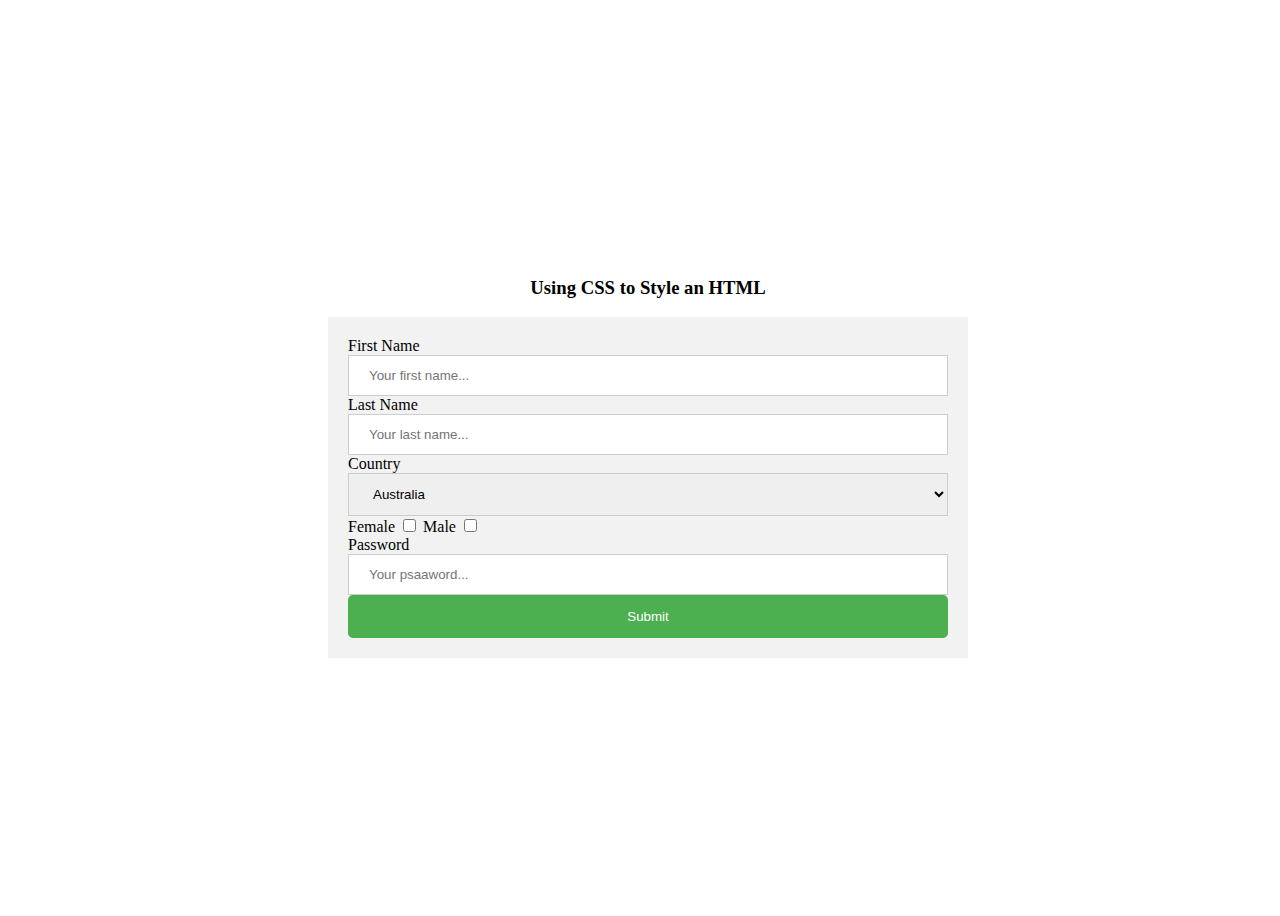
<file: index.html>
<!DOCTYPE html>
<html lang="en">
<head>
    <meta charset="UTF-8">
    <meta http-equiv="X-UA-Compatible" content="IE=edge">
    <meta name="viewport" content="width=device-width, initial-scale=1.0">
    <link rel="stylesheet" href="style.css">
    <title>First Demo</title>
</head>
<body>
   <!-- 这是一个html TAG块 -->
   <!-- <div id="div1">
    hello world
   </div>
   <div>
     <h1>hello world</h1>
     <h2>hello world</h2>
     <h3>hello world</h3>
     <h4>hello world</h4>
     <h5>hello world</h5>
     <h6>hello world</h6>
   </div>
   <p>
    Lorem ipsum dolor sit amet consectetur adipisicing elit. Aliquam qui minima officia quidem recusandae nobis, magnam corrupti? Sunt dolores illo voluptatum porro quas accusantium dolore itaque nam velit, consectetur corrupti.
   </p>
   
   <!-- unorder list -->
   <!-- <ul id="unorder-list">
    <li>HTML</li>
    <li>CSS</li>
      <ul> -->
        <!-- 此处顺序不影响显示 -->
         <!-- <li class="large-font deep-background">A</li>
         <li class="large-font">B</li>
         <li>C</li>

      </ul>
    <li>JAVASCRIPT</li>
   </ul>

   <!-- order list -->
   <!-- <ol id="order-list">
    <li>HTML</li>
    <li>CSS</li>
    <li>JAVASCRIPT</li>
   </ol> --> 


<!-- <span class="version">version: 11.2</span>

   <div id="div2">
    My name is claire
   </div>
   <a href="https://google.com">google self</a>
   <a href="https://google.com" target="_blank">google blank</a> --> 

  <!-- <table id="my table" class="mytable_class">
    <thead>
        <tr>
            <th colspan="2">Expense</th>
        </tr>
        <tr>
            <th>Category</th>
            <th>Amount</th>
        </tr>

    </thead>
    <tbody>
        <tr>
            <td>Marketing</td>
            <td>$200</td>
        </tr>
        <tr>
            <td>Accounting</td>
            <td>$600</td>
        </tr>

    </tbody>
    <tfoot>
        <tr>
            <th>Total</th>
            <th>$800</th>

        </tr>
    </tfoot>

  </table> -->

  <h3>Using CSS to Style an HTML</HTML></h3>

  <section>
    <form action="#">
        <label for="fname">First Name</label>
        <input id="fname" type="text" name="firstname"
        placeholder="Your first name...">
        
        <label for="lname">Last Name</label>
        <input id="lname" type="text" name="lastname"
        placeholder="Your last name...">
        
        <label for="country">Country</label>
        <select name="Country" id="country">
            <option value="aus">Australia</option>
            <option value="chi">China</option>
            <option value="usa">USA</option>
            <option value="can">Canada</option>

        </select>
        <label for="female">Female</label>
        <input type="checkbox" id=" female">

        <label for="male">Male</label>
        <input type="checkbox" id="male">

        <br>

        <label for="pwd">Password</label>
        <input type="password" id="pwd" name="myPassword" placeholder="Your psaaword...">

        <input type="submit" value="Submit">


        
    </form>

    
  </section>









  <script src="script.js"></script> 
</body>
</html>
</file>
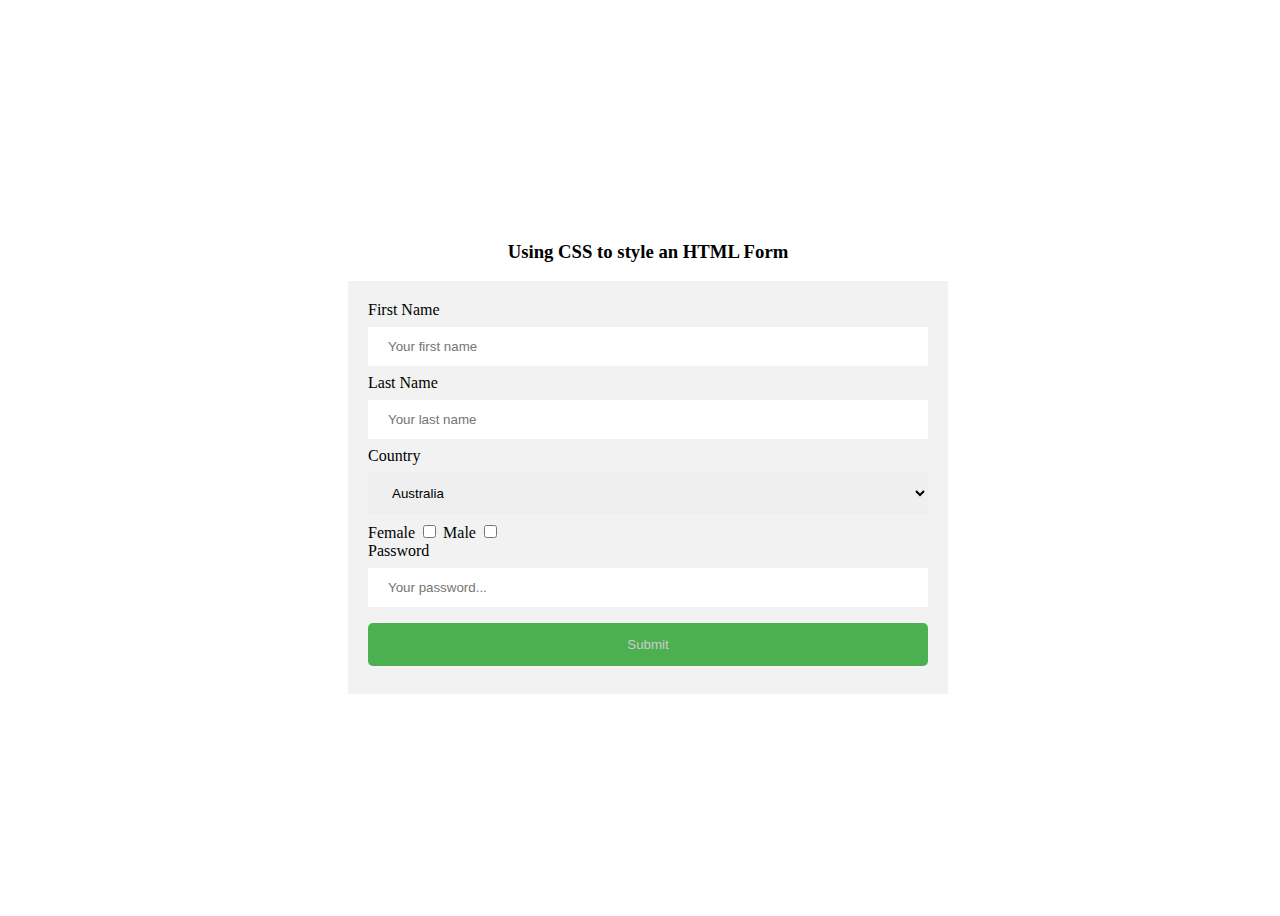
<file: index-practise.html>
<!DOCTYPE html>
<html lang="en">
<head>
    <meta charset="UTF-8">
    <meta http-equiv="X-UA-Compatible" content="IE=edge">
    <meta name="viewport" content="width=device-width, initial-scale=1.0">
    <link rel="stylesheet" href="style-practise.css">
    <title>Document</title>
</head>
<body>
    <h3>Using CSS to style an HTML Form</h3>
    <section>
        <form action="#">

          <label for="fname">First Name</label>
          <input id="fname" type="text" name="firstname" placeholder="Your first name">
          <!-- input中name的作用是干什么的？ -->

          <label for="">Last Name</label>
          <input id="lname" type="text" name="lastname" placeholder="Your last name">

          <label for="country">Country</label>
          <select name="country" id="country">
            <option value="australia">Australia</option>
            <option value="china">China</option>
            <option value="canada">Canada</option>
            <option value="usa">USA</option>
          </select>

          <label for="female">Female</label>
          <input type="checkbox" id="female">
          <label for="male">Male</label>
          <input type="checkbox" id="male">
          <br>

          <label for="pwd">Password</label>
          <input type="password" id="pwd" name="mypassword" placeholder="Your password...">

          <input type="submit" value="Submit">


        </form>
          

    </section>
</body>
</html>
</file>
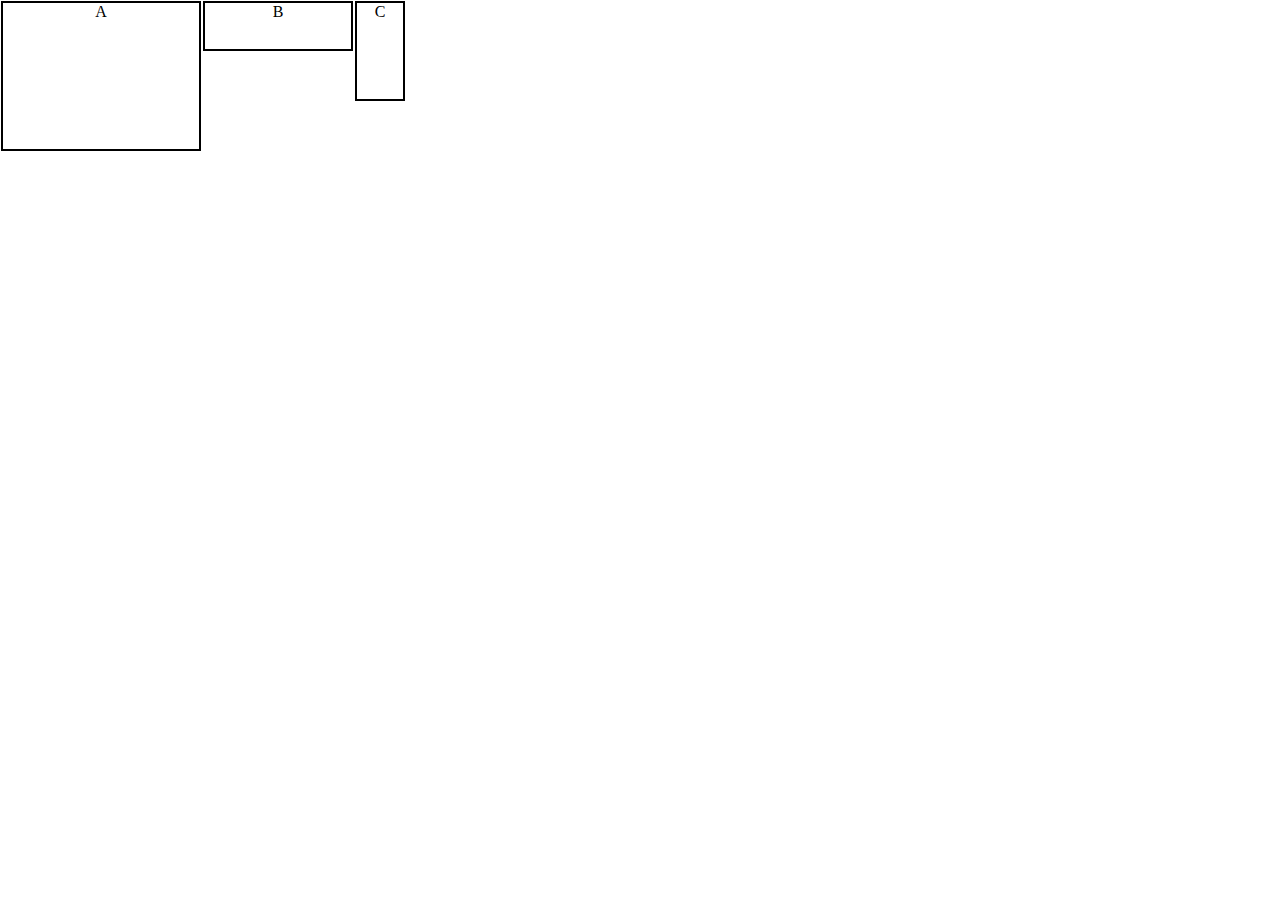
<file: index03.html>
<!DOCTYPE html>
<html lang="en">
<head>
    <meta charset="UTF-8">
    <meta http-equiv="X-UA-Compatible" content="IE=edge">
    <meta name="viewport" content="width=device-width, initial-scale=1.0">
    <link rel="stylesheet" href="style03.css">
    <title>Document</title>
</head>
<body>
    <div id="block">
        <div Class="A">A</div>
        <div class="B">B</div>
        <div Class="C">C</div>
        <!-- <div class="A">D</div>
        <div Class="B">E</div>
        <div class="C">F</div> -->
        <!-- <div class="A">D</div>
        <div Class="B">E</div>
        <div class="C">F</div> -->

    </div>
</body>
</html>
</file>
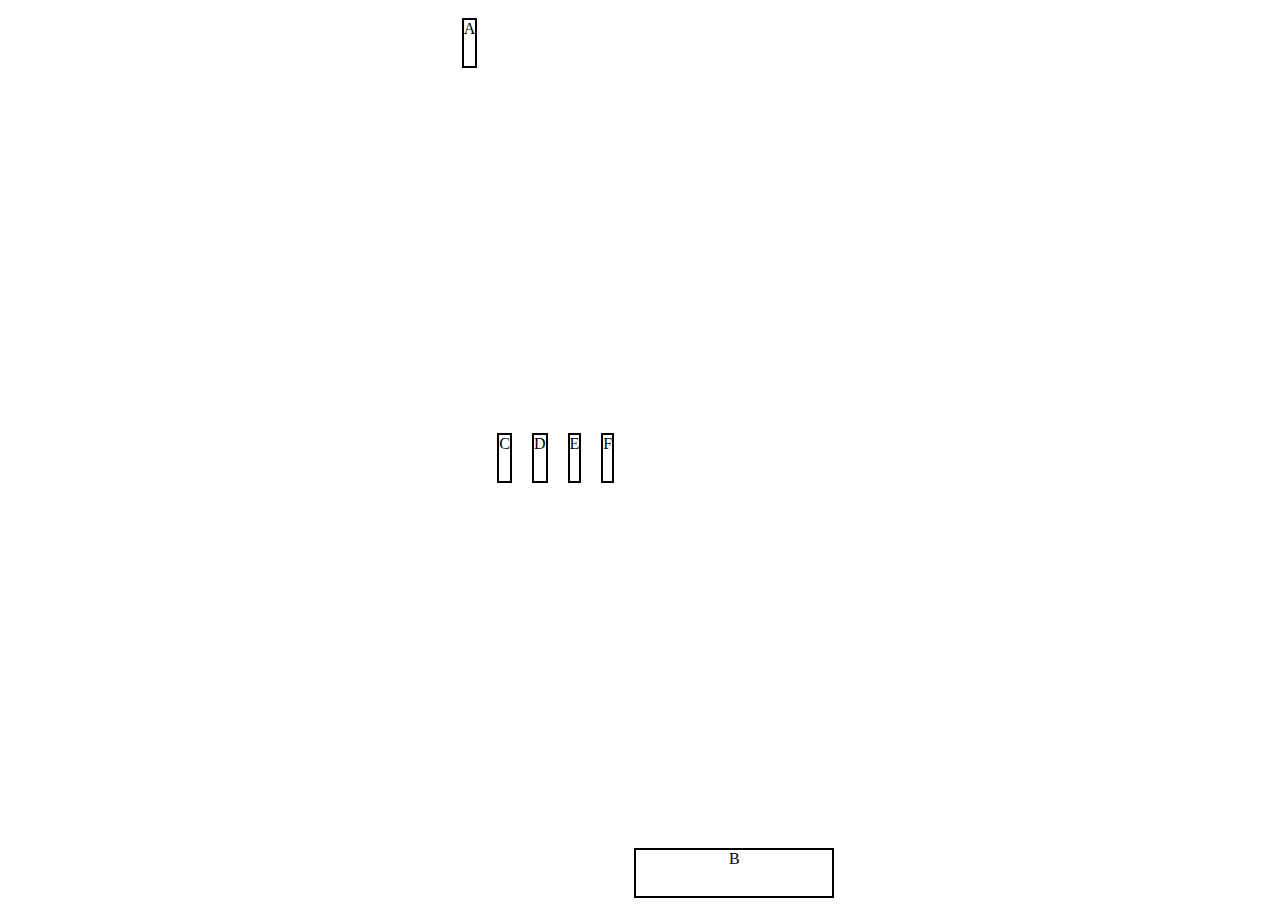
<file: index2.html>
<!DOCTYPE html>
<html lang="en">
<head>
    <meta charset="UTF-8">
    <meta http-equiv="X-UA-Compatible" content="IE=edge">
    <meta name="viewport" content="width=device-width, initial-scale=1.0">
    <link rel="stylesheet" href="style2.css">
    <title>Doemo 2</title>
</head>
<body>
   <div id="block">
    <div class="A">A</div>
    <div class="B">B</div>
    <div class="C">C</div>
    <div class="D">D</div>
    <div class="E">E</div>
    <div class="F">F</div>


   </div>
</body>
</html>
</file>
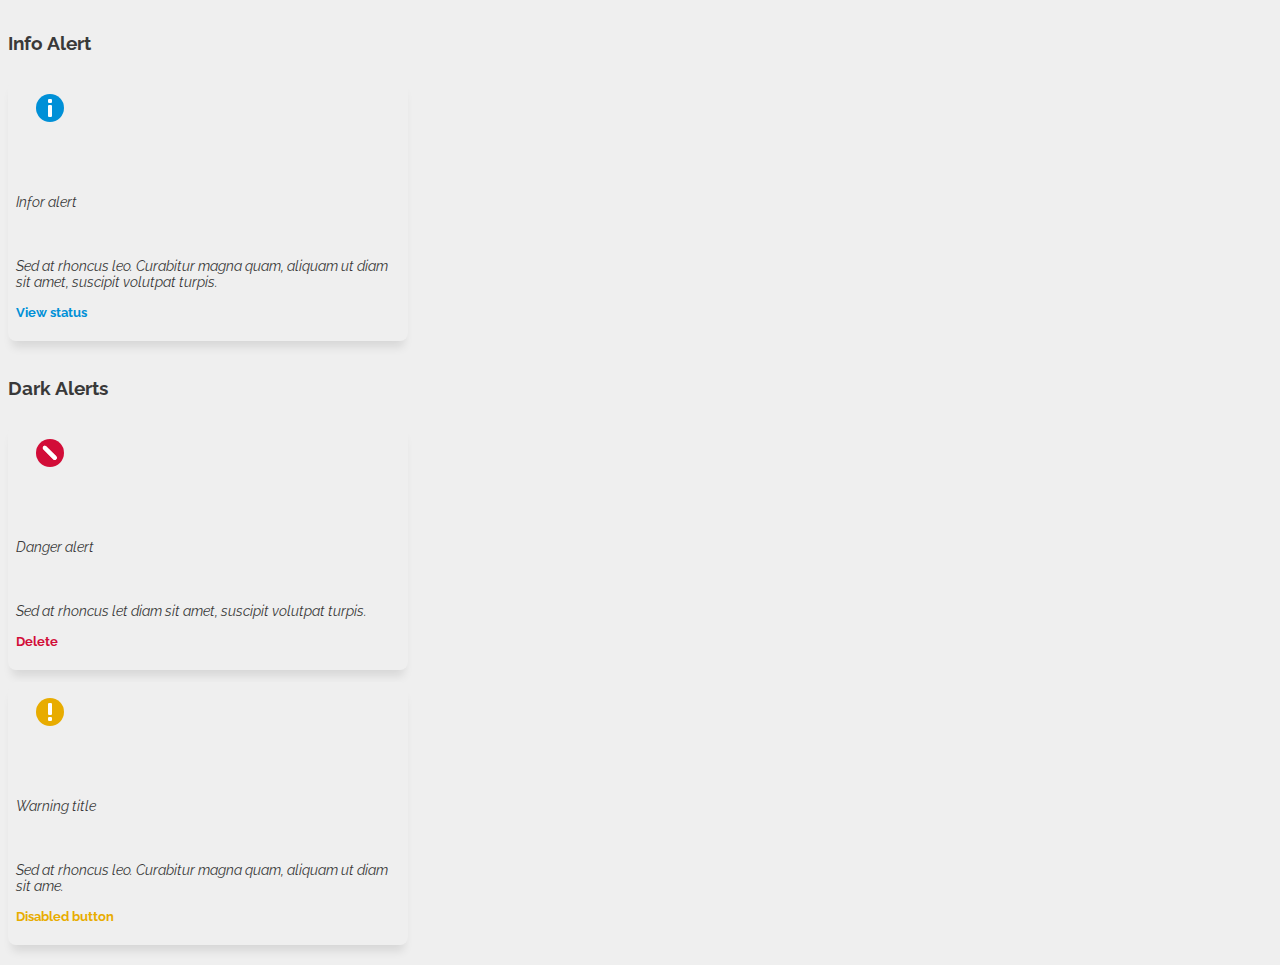
<file: index3.html>
<!DOCTYPE html>
<html lang="en">

<head>
  <meta charset="UTF-8">
  <meta http-equiv="X-UA-Compatible" content="IE=edge">
  <meta name="viewport" content="width=device-width, initial-scale=1.0">
  <link rel="stylesheet" href="style3.css">
  <title>Document</title>
</head>

<body>
  <section id="container">
    <h3>Info Alert</h3>
    <div class="alert info">
      <div class="alert__container">
        <div class="icon">
          <img src="img/info.svg" alt="Info icon">
        </div>

        <div class="alert__details">
          <p>Infor alert</p>
          <p>Sed at rhoncus leo. Curabitur magna quam, aliquam ut diam sit amet, suscipit volutpat turpis.</p>
          <button class="info">View status</button>
        </div>

      </div>
    </div>

    <h3 class="dark-mode">Dark Alerts</h3>

    <!-- DANGER ALERT -->
    <div class="alert danger">
      <div class="alert__container">
        <div class="icon">
          <img src="img/danger.svg" alt="Info icon">
        </div>

        <div class="alert__details">
          <p>Danger alert</p>
          <p>Sed at rhoncus let diam sit amet, suscipit volutpat turpis.</p>
          <button class="danger">Delete</button>
        </div>
      </div>
    </div>

    <!-- WARNING ALERT -->
    <div class="alert warning">
      <div class="alert__container">
        <div class="icon">
          <img src="img/warning.svg" alt="Info icon">
        </div>

        <div class="alert__details">
          <p>Warning title</p>
          <p>Sed at rhoncus leo. Curabitur magna quam, aliquam ut diam sit ame.</p>
          <button class="warning" disabled>Disabled button</button>
        </div>
      </div>
    </div>
  </section>
</body>

</html>
</file>
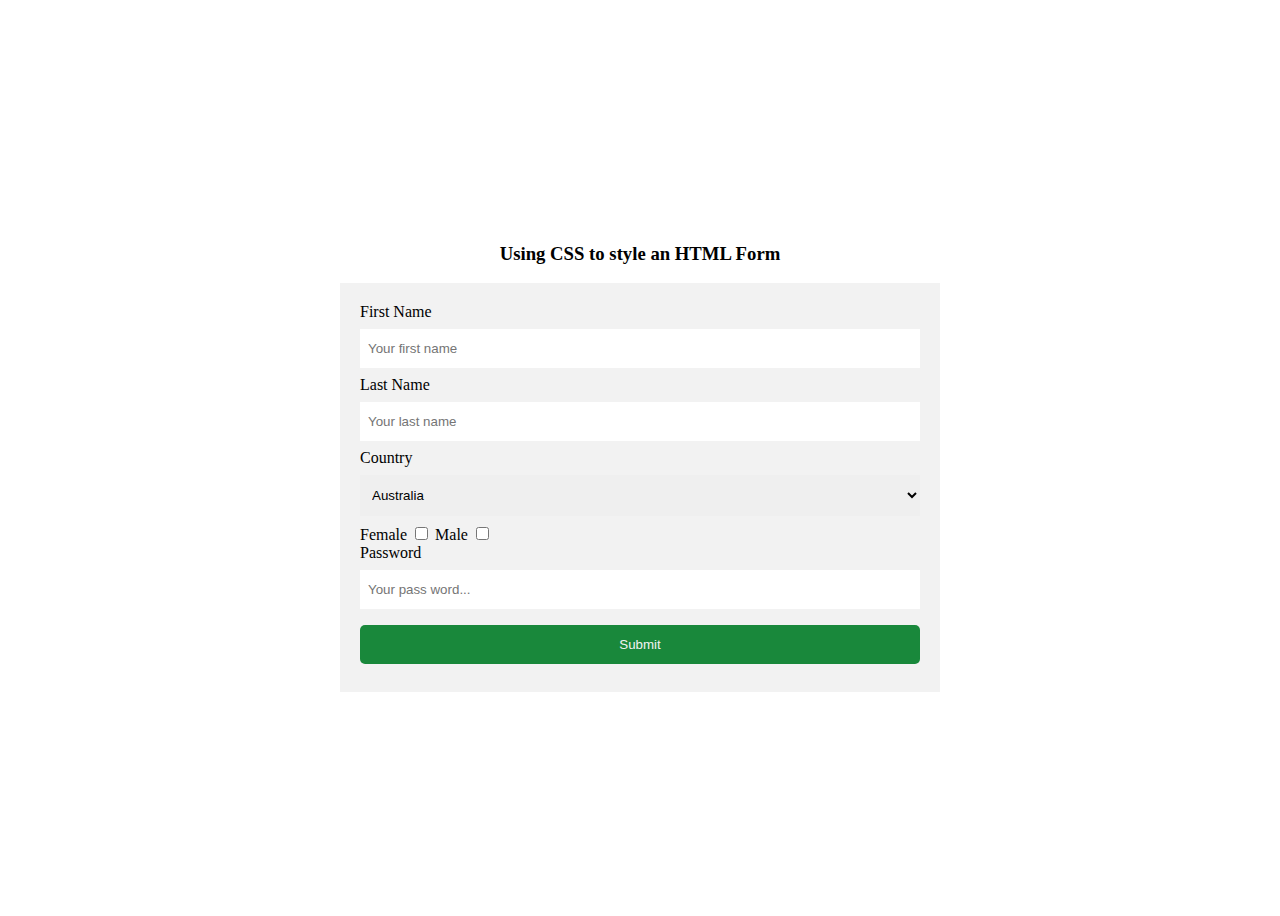
<file: index4.html>
<!DOCTYPE html>
<html lang="en">
<head>
    <meta charset="UTF-8">
    <meta http-equiv="X-UA-Compatible" content="IE=edge">
    <meta name="viewport" content="width=device-width, initial-scale=1.0">
    <link rel="stylesheet" href="style4.css">
    <title>Document</title>
</head>
<body>
    <h3>Using CSS to style an HTML Form</h3>
    <section>
        
        <label for="fname">First Name</label>
        <input type="text" id="fname" name="firstname" placeholder="Your first name">

        <label for="lname">Last Name</label>
        <input type="text" id="lname" name="lastname" placeholder="Your last name">

        <label for="country">Country</label>
        <select name="country" id="country">
            <option value="AUS"> Australia</option>
            <option value="CHI">China</option>

        </select>

        <label for="female">Female</label>
        <input type="checkbox" id="female">

        <label for="male">Male</label>
        <input type="checkbox" id="male">
        <br>

        <label for="password">Password</label>
        <input type="password" name="pwd" id="password" placeholder="Your pass word...">

        <input type="submit" value="Submit">


    </section>
    
</body>
</html>
</file>
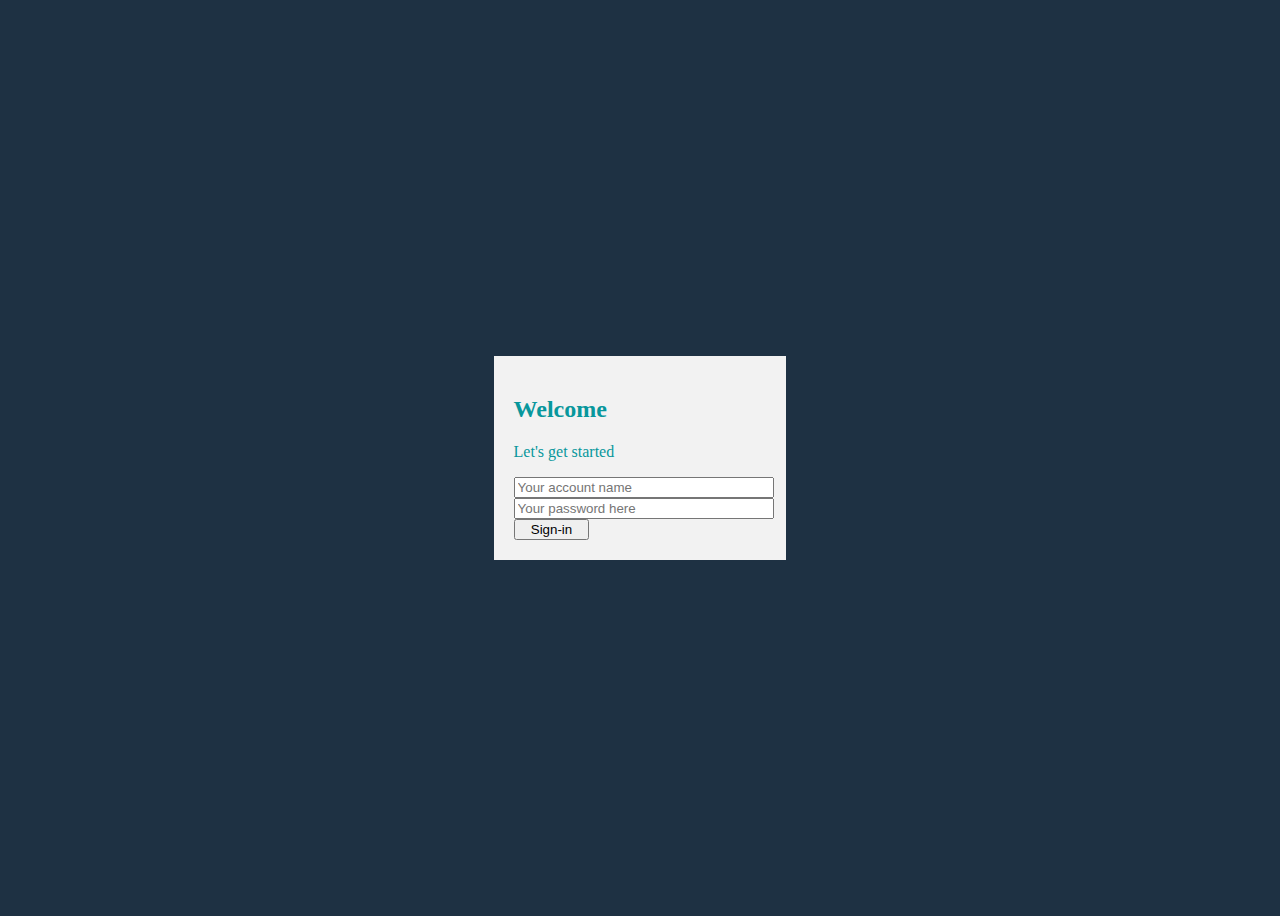
<file: index6.html>
<!DOCTYPE html>
<html lang="en">
<head>
    <meta charset="UTF-8">
    <meta http-equiv="X-UA-Compatible" content="IE=edge">
    <meta name="viewport" content="width=device-width, initial-scale=1.0">
    <link rel="stylesheet" href="style6.css">
    <title>homework3</title>
</head>
<body>
    <section>
        <h2>Welcome</h2>
        <p>Let's get started</p>
        
        <input type="text" id="account-name" placeholder="Your account name">

        <input type="password" id="pwd" placeholder="Your password here">

        <input type="submit" value="Sign-in">
    </section>
    
</body>
</html>
</file>
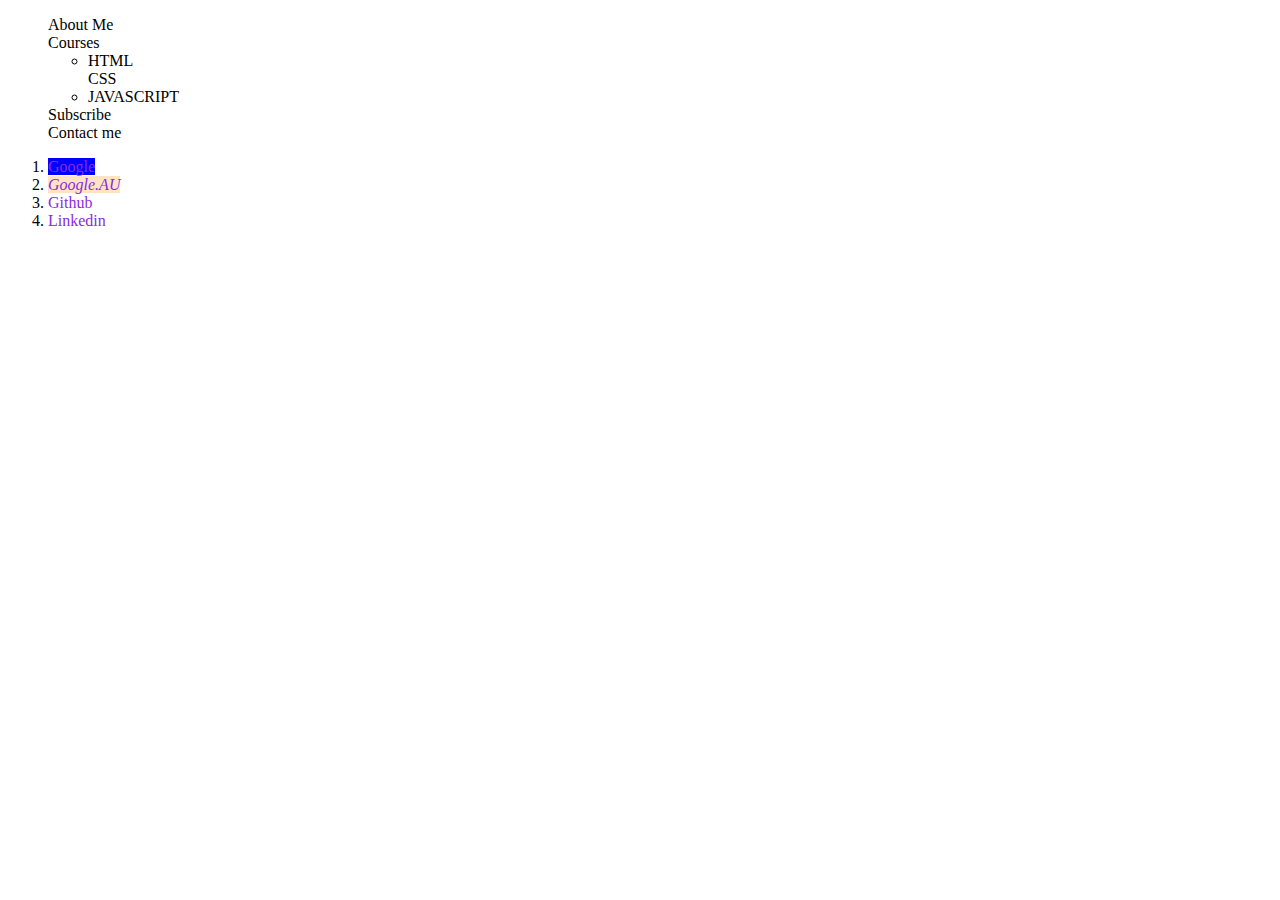
<file: index7.html>
<!DOCTYPE html>
<html lang="en">
<head>
    <meta charset="UTF-8">
    <meta http-equiv="X-UA-Compatible" content="IE=edge">
    <meta name="viewport" content="width=device-width, initial-scale=1.0">
    <title>Demo3</title>
    <link rel="stylesheet" href="style7.css">
</head>
<body>
    <ul class="info">
        <li>About Me</li>
        <li>
            Courses
            <ul>
                <li>HTML</li>
                <li>CSS</li>
                <li>JAVASCRIPT</li>
            </ul>

        </li>
        <li>Subscribe</li>
        <li>Contact me</li>
    </ul>
    
    <ol>
        <li><a href="https://www.google.com/">Google</a></li>
        <li><a href="https://www.google.com.au/" target="_blank">Google.AU</a></li>
        <li><a href="https://www.github.com/">Github</a></li>
        <li><a href="https://www.linkedin.com/" target="_blank">Linkedin</a></li>
    </ol>
    </ol>
</body>
</html>
</file>
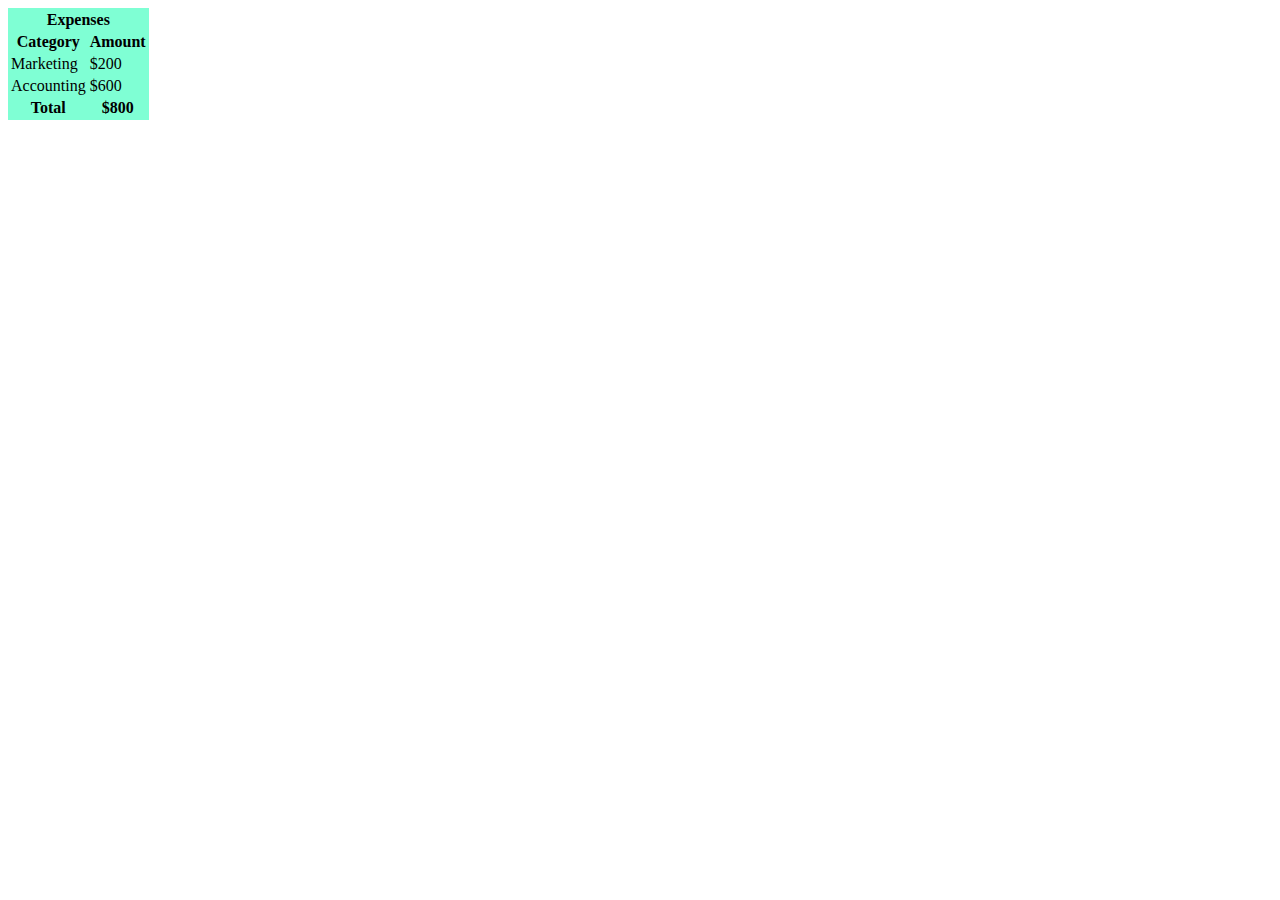
<file: practise/index01.html>
<!DOCTYPE html>
<html lang="en">

<head>
    <meta charset="UTF-8">
    <meta http-equiv="X-UA-Compatible" content="IE=edge">
    <meta name="viewport" content="width=device-width, initial-scale=1.0">
    <link rel="stylesheet" href="style01.css">
    <title>practice-table</title>
</head>

<body>
    <table id="mytable" class="mytable_class">
        <thead>
            <th colspan="2">Expenses</th>
            <tr>
                <th>Category</th>
                <th>Amount</th>
            </tr>
        </thead>

        <tbody>
            <tr>
                <td>Marketing</td>
                <td>$200</td>
            </tr>
            <tr>
                <td>Accounting</td>
                <td>$600</td>
            </tr>
        </tbody>

        <tfoot>
            <tr>
                <th>Total</th>
                <th>$800</th>
            </tr>

        </tfoot>
    </table>

</body>

</html>
</file>
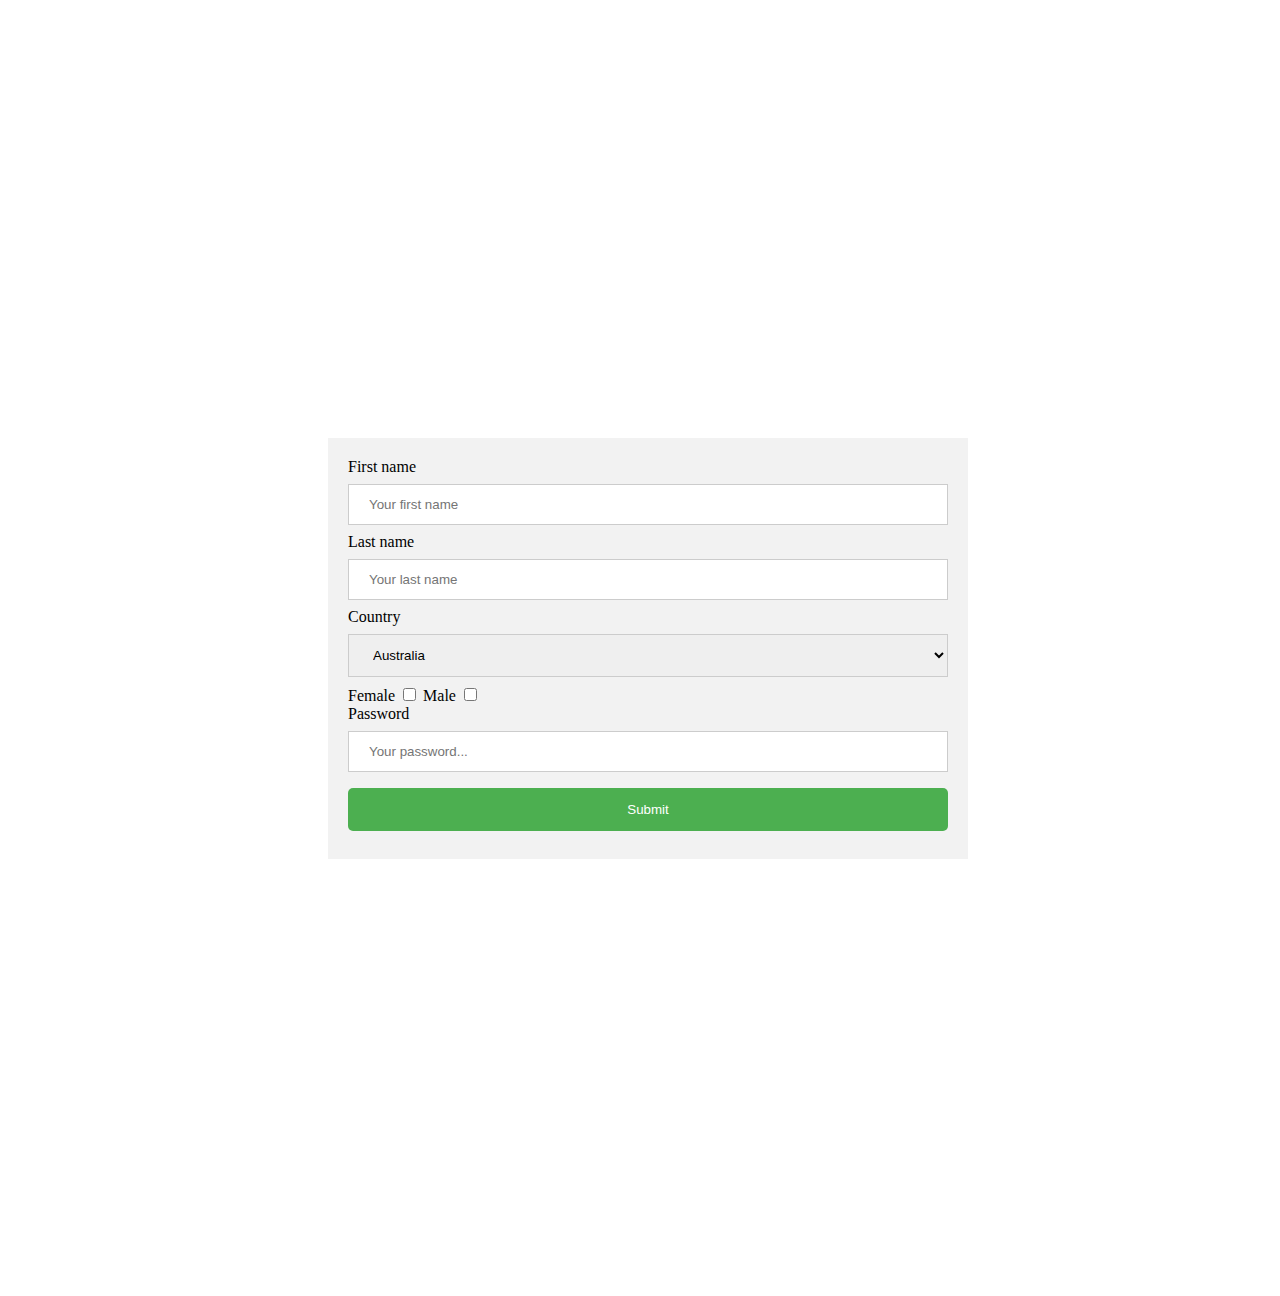
<file: practise/index02.html>
<!DOCTYPE html>
<html lang="en">
<head>
    <meta charset="UTF-8">
    <meta http-equiv="X-UA-Compatible" content="IE=edge">
    <meta name="viewport" content="width=device-width, initial-scale=1.0">
    <link rel="stylesheet" href="style02.css">
    <title>Document02</title>
</head>
<body>
    <section>
        <form action="#">
            <label for="fname">First name</label>
            <input type="text" id="fname" name="firstname" placeholder="Your first name">

            <label for="lname">Last name</label>
            <input type="text" id="lname" name="flastname" placeholder="Your last name">

            <label for="cty">Country</label>
            <select name="country" id="cty">
                <option value="AUS">Australia</option>
                <option value="China">China</option>
                <option value="canada">Canada</option>
                <option value="USA">American</option>

            </select>

            <label for="female">Female</label>
            <input type="checkbox" id="female">
            

            <label for="male">Male</label>
            <input type="checkbox" id="male">

            <br>

            <label for="password">Password</label>
            <input type="password" id="password" placeholder="Your password...">

            <input type="submit" value="Submit">




        </form>
    </section>
    
</body>
</html>
</file>
<file: style.css>
div{
    color: hwb(4 6% 28% / 0.862)
}
#div1{
color: green
}
#div2{
color: blue
}

#unorder-list{
    color: red;
}
#order-list{
    color: blueviolet;
}

.deep-background {
    background-color: black;

    font-size: 4rem;
}

.large-font {
    font-size: 2rem;
}

/* class定义之和这里的前后顺序有关和前面的定义无关 */

.version{
    background-color: green;
    color: white;
    padding: 2px 10px;
    border-radius: 10px;
}

table,
th,
td{
    border: 1px solid grey;
    border-collapse: collapse;
}

.mytable_class{
    background-color: rgba(255, 176, 28, 0.828);
}

body{
    width: 100vw;
    height: 100vh;
    display: flex;
    flex-direction: column;
    align-items: center;
    justify-content: center;
}

section{
    width: 50%;
    min-width: 300px;
    max-width: 600px;
    background-color: #f2f2f2;
    padding: 20px;

}
input[type=text],
input[type=password],
select{
    width:100%;
    padding: 12px 20px;
    margin: 8px,0;
    display: inline-block;
    border: 1px solid #ccc;
    box-sizing: border-box;
}
input[type=submit] {
    width: 100%;
    background-color: #4caf50;
    color: #fff;
    padding: 14px 20px;
    border: none;
    border-radius: 5px;
    cursor: pointer;

}
</file>
<file: style-practise.css>
body {
    width: 100vw;
    height: 100vh;
    display: flex;
    flex-direction: column;
    align-items: center;
    justify-content: center;
}
* {
    box-sizing: border-box;
}

section {
    width: 50%;
    min-width: 300px;
    max-width: 600px;
    background-color: #f2f2f2;
    padding: 20px;

}
input[type=text],
input[type=password],
select {
    width: 100%;
    padding: 12px 20px;
    margin: 8px 0;
    display: inline-block;
    /* display的各个作用不清楚 */
    border: #ccc;
}
input[type=submit] {
    width: 100%;
    background-color: #4caf50;
    color: #ccc;
    border: none;
    padding: 14px 20px;
    margin: 8px 0;
    border-radius: 5px;
    cursor: pointer;


}
</file>
<file: style03.css>
* {
    margin: 0;
    padding: 0;
    box-sizing: border-box;

}

html,
body {
    width: 100wh;
    height: 100vh;
}

#block {
    width: 100wh;
    height: 100vh;
    display: flex;
    flex-direction: row;
    flex-wrap: wrap;
    /* justify-content: space-evenly; */
    /* align-content: flex-end; */
    align-items: flex-start;
}
/* 要实现 content 相关内容一定要给block定义一个大小 */

.A {
    /* width: 20%; */
    width: 200px;
    height: 150px;
    border: 2px solid #000;
    margin: 1px;
    text-align: center;
    /* align-self: flex-end; */
}
.B {
    width: 150px;
    /* width: 50%;  */
    height: 50px;
    border: 2px solid #000;
    margin: 1px;
    text-align: center;
}
.C {
    width: 50px;
    /* width: 20%; */
    height: 100px;
    border: 2px solid #000;
    margin: 1px;
    text-align: center;
}
/* flex-grow 默认占满整行，不用设置宽度 */
</file>
<file: style2.css>
* {
    margin: o;
    padding: 0;
    box-sizing: border-box;
}

html,
body {
    width: 100vw;
    height:100vh;
}
#block {
    height:100%;
    display: flex;
    flex-direction: row;
    flex-wrap: wrap;
    justify-content: flex-start;
    justify-content: flex-end;
    justify-content: center;
    /* align-content: center; */
    align-items: center;

}
.A,
.B,
.C,
.D,
.E,
.F {
    height: 50px;
    border: 2px solid #000;
    margin: 10px;
    text-align: center;
    
}
.A {
    align-self: start;
}
.B {
    order: 2;
    width: 200px;
    align-self: end;

}
</file>
<file: style3.css>
@import url("https://fonts.googleapis.com/css2?family=Raleway:wght@400;700&display=swap");

/* Step 1: Select body element and give it:
  - Background color of #efefef
  - Text color of #393939
*/
body {
    background-color: #efefef;
    color: #393939;

}


/* Step 2: Select every elements and:
  - Remove all default margin
  - Give them font family of Raleway
*/
* {
    margin: o;
    font-family: Raleway;
}

/* Step 3: Select h3 elements and:
  - Give it top and bottom margin of 24px
*/

h3 {
    margin-top: 24px;
    margin-bottom: 24px;
}

/* Step 4: Select button element and:
  - Remove default border, background color and padding.
  - Give it bold font weight
  - Give it pointer cursor
*/
button {
    border: none;
    background-color: none;
    padding: 0;
    font-weight: bold;
    cursor: pointer;

/* Step 5: Select the element with container id and:
  - Give it max width of 400px
  - Center the container on horizontal axis
*/
}
#container {
    
    max-width: 400px;
    display: flex;
    flex-direction: column;
    justify-content: center;

    
}
/* Step 6: Select div elements with class of alert and give it:
  - Padding of 8px
  - White background color
  - Border radius of 8px
  - Box shadow: 0px 10px 10px -4px rgba(0, 0, 0, 0.1)
  - Margin bottom of 12px
*/
.alert {
    padding: 8px;
    background-color: #efefef;
    border-radius: 8px;
    box-shadow: 0px 10px 10px -4px rgba(0,0,0,0.1);
    margin-bottom: 12px;
}
/* Step 7: Select elements with class of icon and give it: 
  - Top and bottom margin of 8px
  - Left and right margin of 20px 
*/
.icon {
    margin: 8px 20px;
}
/*/Step 8: Select elements with class of alert__container and give it: 
  - Flex display
*/
.alert_container {
    display: flex;
}

/* Step 9: Use ::before pseudo-element to add an element inside alert container and give it: 
  - Content of an empty string
  - Min width of 6px
  - Background color of #0090d7
  - Border radius of 50px
*/
.alert__container::before {
    content:" " ;
    width: 100%;
    min-width: 6px;
    background-color: #0090d7;
    border-radius: 50px;
}

/* Step 10: Change the alert container pseudo-element to have: 
  - Background color of #d20d38 if inside div element with danger class
  - Background color of #e8ac00 if inside div element with warning class
*/
.danger .alert__container::before {

  background-color: #d20d38;

}


/* Step 11: Select elements with class of alert__details: 
  - Give it top and bottom padding of 12px
  - Give every p elements inside it font size of 14px and margin bottom of 12px
  - Give the first p element font size of 16px and font weight of bold
*/

.alert__details {

  padding: 12px 0;

}
.alert__details p {

  font-size: 14px;
  margin-bottom: 12px;
}

.alert__details+p {

  font-size: 14px;
  margin-bottom: 12px;
}

/* Step 12: Select all disabled button and give it:
  - Color of grey
  - Not-allowed cursor
*/
button:disabled {
  color: grey;
  cursor: not-allowed;

}

/* Step 13: Select all buttons and give it:
  - Color of #0090d7 if its class contains 'info'
  - Color of #d20d38 if its class contains 'danger'
  - Color of #e8ac00 if its class contains 'warning'
*/
div[class*="info"] button {
  color: #0090d7;
}
div[class*="danger"] button {
  color: #d20d38;
}
div[class*="warning"] button {
  color: #e8ac00;
}


/* Step 14: Select all p element that is direct children of the container and give it:
  - Margin top of 40px
  - Font style of italic
*/

#container  p {
  margin-top: 48px;
  font-style: italic;
}

/* Step 15: Select all sibling alert elements of h3 elements that have class of dark-mode and give it:
 - Text color: white
 - Background color of #393939
*/
</file>
<file: style4.css>
body{
    width: 100wh;
    height: 100vh;
    display: flex;
    flex-direction: column;
    justify-content: center;
    align-items: center;
    /* 没有理解 */
 
}
* {
    box-sizing: border-box;
}
section {
    width: 50%; 
    min-width: 300px;
    max-width: 600px;
    background-color: #f2f2f2;
    padding: 20px;

}
input[type=text],
input[type=password],
select {
    width: 100%;
    padding: 12px 8px;
    border: #ccc;
    margin: 8px 0;
    display: inline-block;



}
input[type=submit] {
    width: 100%;
    background-color: #19883b;
    color: #f2f2f2;
    border: none;
    padding: 12px 8px;
    margin: 8px 0;
    border-radius: 5px;
    cursor: pointer;

}
</file>
<file: style6.css>
body {

    width: 100wh;
    height: 100vh;
    display: flex;
    flex-direction: column;
    justify-content: center;
    align-items: center;
    background-color: #1E3143;
    color: #08979c;
}

section {
    width: 20%;
    background-color: #f2f2f2;
    padding: 20px;
}

input[type=password],
input[type=text] {
    width: 100%;

}

input[type=submit] {
    width: 30%;

}
</file>
<file: style7.css>
/* ul.info {

} */


ul.info > li {
    list-style: none;
    
}
ul.info > li li:nth-child(2) {
    list-style: none;
}
ol li a {
    text-decoration: none;

}
ol li a[target="_blank"] {
    color: rgb(25,143,10);
}
ol li a[href="https://www.google.com/"] {
    background-color: blue;
}

/* ol li a[href*="google"] {
    color: pink;
} */

 ol li a[href^="https"] {
    color:blueviolet
 }
 /* 开头选择器 */

 ol li a[href$=".com.au/"] {
    background-color: bisque;
 }
 /* 结尾选择器 */

 ol li a[href*="google"][href$=".com.au/"] {
    font-style: italic;
 }
 /* 开头和结尾一起选择 */
</file>
<file: practise/style01.css>
/* table, 
th,
td
 { 
    border: 1px solid grey;
    border-collapse:  collapse;

} */
/* table 仅仅是外边框 */
/* 去掉table border-collapse不起作用 ？ */
/* table,
thead {
    border: 1px solid grey;
} */
/* i为什么上述写法达不到相同效果？ */
.mytable_class {
    background-color: aquamarine;
}
/* table {
    background-color: blue;
} */
/* table标签实现相同的作用 */
</file>
<file: practise/style02.css>
body {
    width: 100vw;
    height: 100vw;
    display: flex;
    flex-direction: column;
    align-items: center;
    justify-content: center;
}
section {
    width: 50%;
    min-width: 300px;
    max-width: 600px;
    background-color: #f2f2f2;
    padding: 20px;
}

input[type=text],
input[type=password],
select {
    width: 100%;
    padding: 12px 20px;
    margin: 8px 0;
    display: inline-block;
    border: 1px solid #ccc;
    box-sizing: border-box;


}

input[type=submit] {
    width: 100%;
    background-color: #4caf50;
    color: #fff;
    padding: 14px 20px;
    margin: 8px 0;
    border: none;
    border-radius: 5px;
    cursor: pointer;
    

}
</file>
